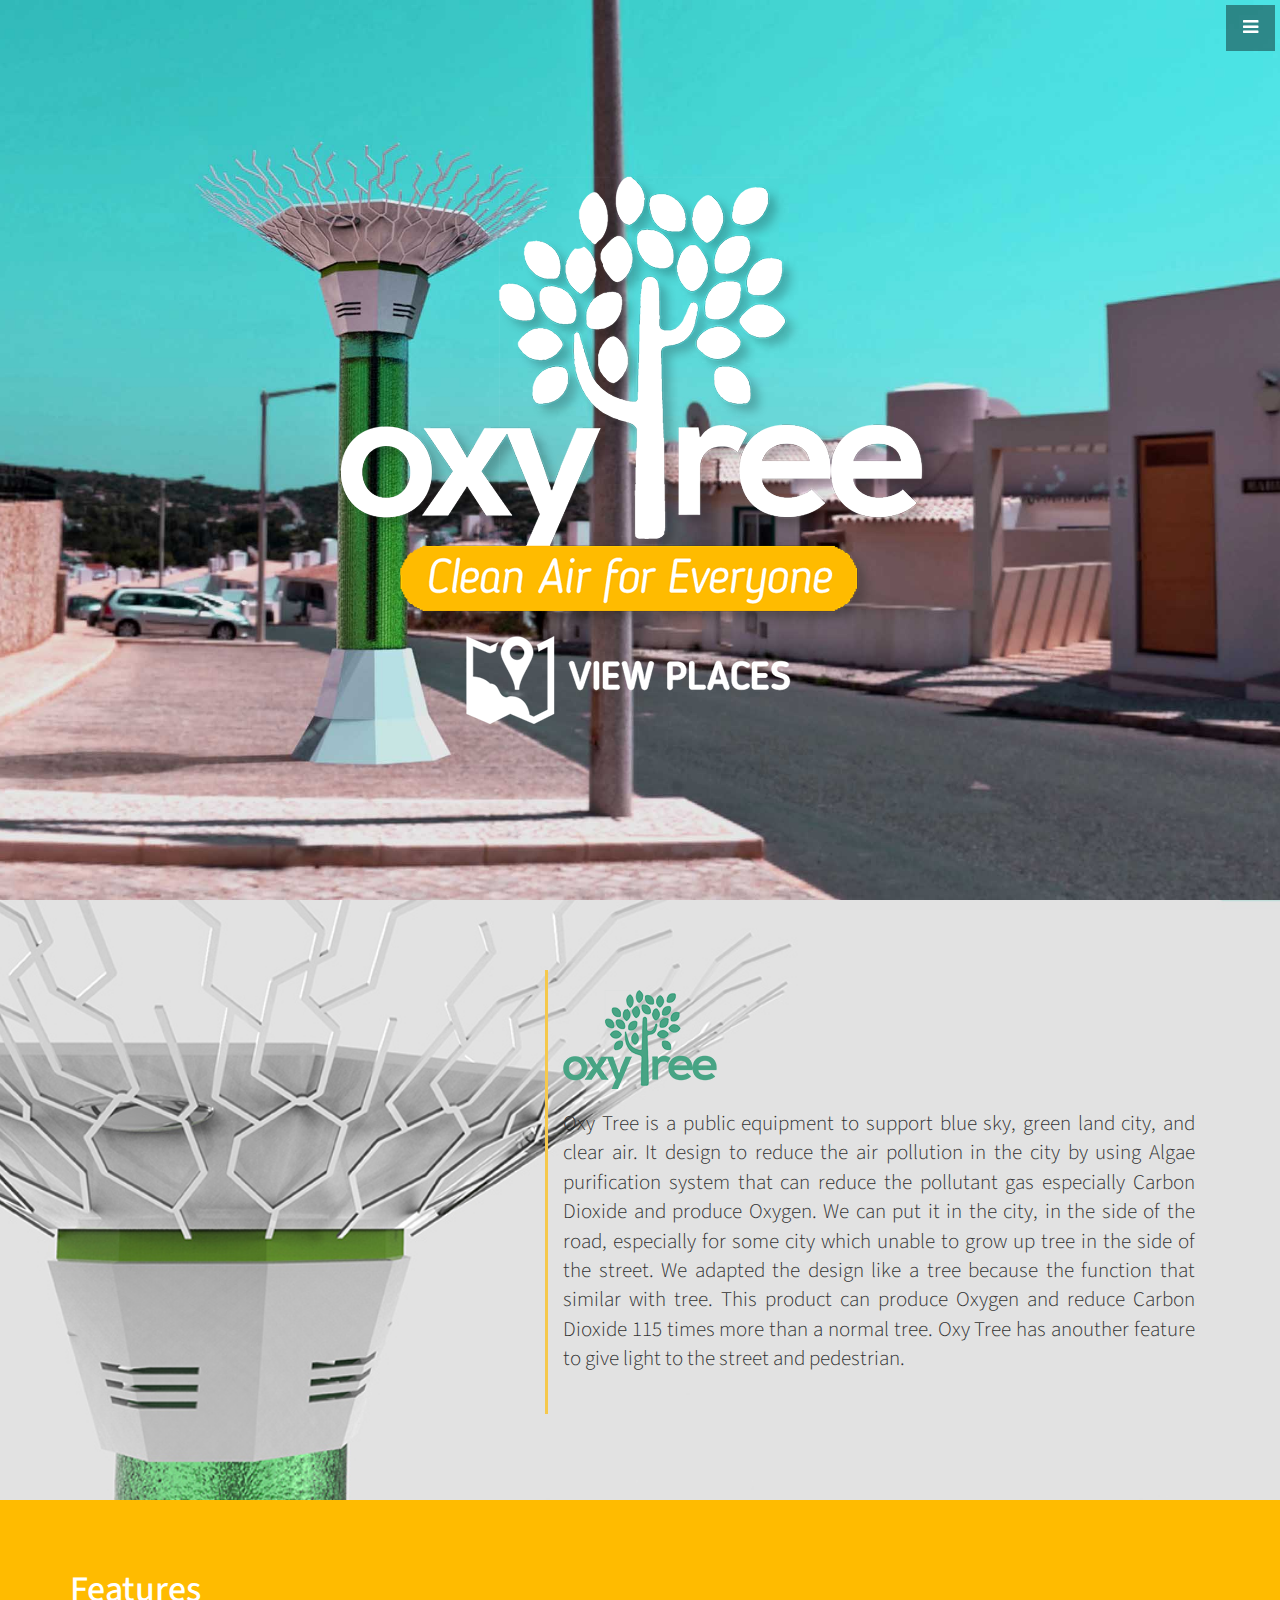
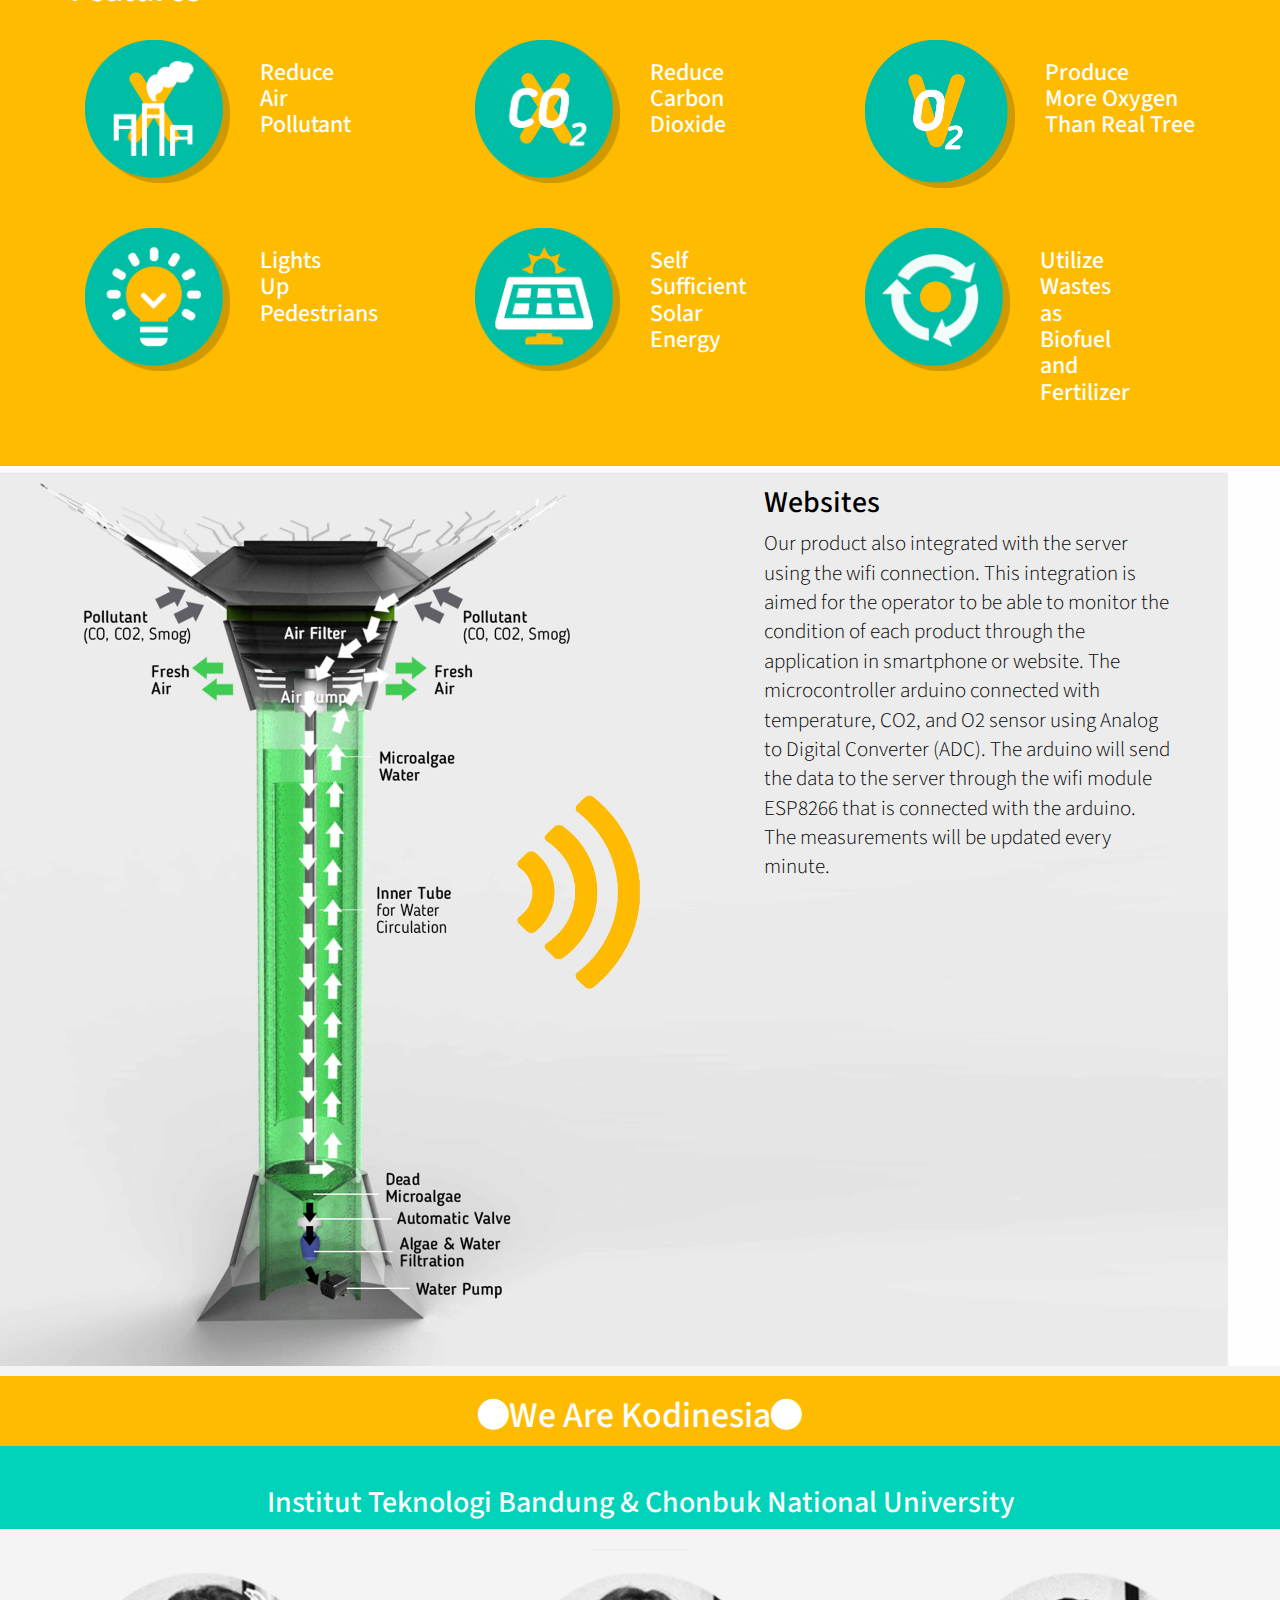
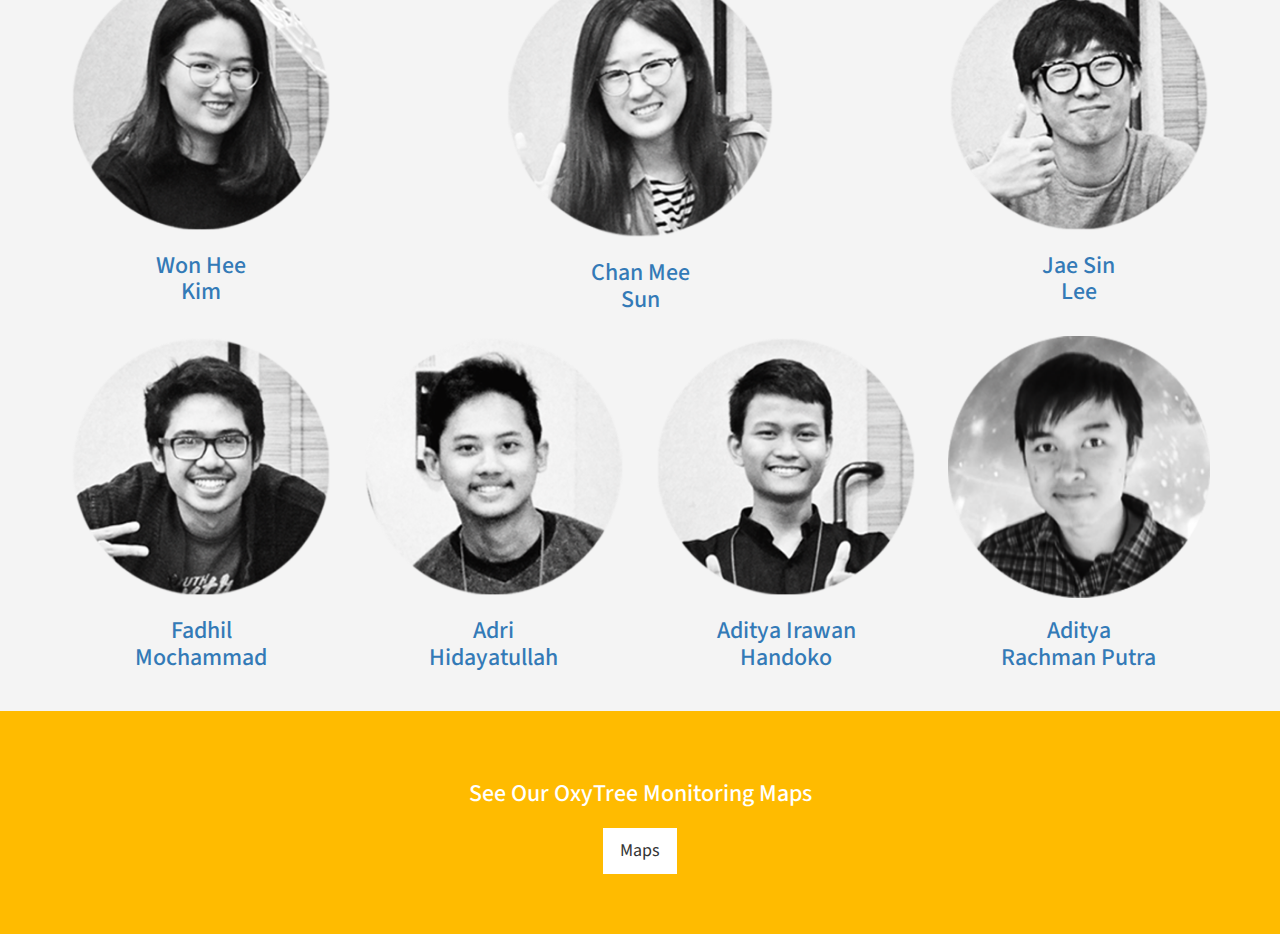
<file: index.html>
<!DOCTYPE html>
<html lang="en">

<head>

    <meta charset="utf-8">
    <meta http-equiv="X-UA-Compatible" content="IE=edge">
    <meta name="viewport" content="width=device-width, initial-scale=1">
    <meta name="description" content="">
    <meta name="author" content="">


    <title>OxyTree - [Insert Catchphrase Here]</title>

    <!-- Bootstrap Core CSS -->
    <link href="css/bootstrap.min.css" rel="stylesheet">

    <!-- Custom CSS -->
    <link href="css/stylish-portfolio.css" rel="stylesheet">

    <!-- Custom Fonts -->
    <link href="font-awesome/css/font-awesome.min.css" rel="stylesheet" type="text/css">
    <link href="https://fonts.googleapis.com/css?family=Source+Sans+Pro:300,400,700,300italic,400italic,700italic" rel="stylesheet" type="text/css">

    <!-- HTML5 Shim and Respond.js IE8 support of HTML5 elements and media queries -->
    <!-- WARNING: Respond.js doesn't work if you view the page via file:// -->
    <!--[if lt IE 9]>
        <script src="https://oss.maxcdn.com/libs/html5shiv/3.7.0/html5shiv.js"></script>
        <script src="https://oss.maxcdn.com/libs/respond.js/1.4.2/respond.min.js"></script>
    <![endif]-->

</head>

<body>

    <!-- Navigation -->
    <a id="menu-toggle" href="#" class="btn btn-dark btn-lg toggle"><i class="fa fa-bars"></i></a>
    <nav id="sidebar-wrapper">
        <ul class="sidebar-nav">
            <a id="menu-close" href="#" class="btn btn-light btn-lg pull-right toggle"><i class="fa fa-times"></i></a>
            <li class="sidebar-brand">
                <a href="#top" onclick=$("#menu-close").click();>OxyTree Home</a>
            </li>
            <li>
                <a href="#top" onclick=$("#menu-close").click();>Home</a>
            </li>
            <li>
                <a href="#about" onclick=$("#menu-close").click();>About</a>
            </li>
            <li>
                <a href="#services" onclick=$("#menu-close").click();>Function</a>
            </li>
            <li>
                <a href="#portfolio" onclick=$("#menu-close").click();>How it Works</a>
            </li>
            <li>
                <a href="#contact" onclick=$("#menu-close").click();>Maps</a>
            </li>
        </ul>
    </nav>

    <!-- Header -->
    <header id="top" class="header">
        <div class="text-vertical-center">
            <a href="maps.html">
                <img class="center-block img-responsive" src="img/logo-1.png">
            </a>
        </div>
    </header>

    <!-- About -->
    <section id="about" class="about">
        <div class="container">
            <div class="row text-vertical-center">
                <div class="col-lg-7 col-lg-offset-5 col-xs-8 col-xs-offset-4 text-justify custom-border">
                    <br>
                    <img class="img-responsive" src="img/logo-2.png" alt="placeholder+image">
                    <br>
                    <p class="lead">Oxy Tree is a public equipment to support blue sky, green land city, and clear air. It design to reduce the air pollution in the city by using Algae purification system that can reduce the pollutant gas especially Carbon Dioxide and produce Oxygen. We can put it in the city, in the side of the road, especially for some city which unable to grow up tree in the side of the street. We adapted the design like a tree because the function that similar with tree. This product can produce Oxygen and reduce Carbon Dioxide 115 times more than a normal tree. Oxy Tree has anouther feature to give light to the street and pedestrian.</p>
                    <br>
                </div>
            </div>
            <!-- /.row -->
        </div>
        <!-- /.container -->
    </section>

    <!-- Services -->
    <!-- The circle icons use Font Awesome's stacked icon classes. For more information, visit http://fontawesome.io/examples/ -->
    <section id="services" class="services bg-primary">
        <div class="container">
            <div class="row text-left">
                <div class="col-lg-12">
                    <h1>Features</h1>
                    <br>
                    <div class="row">
                        <div class="col-md-3 col-sm-5">
                            <div class="service-item">
                                <div class="col-md-8 col-xs-6" >
                                    <img class="img-responsive" src="img/pollution.png" alt="">
                                </div>
                                <div class="col-md-4 col-xs-6">
                                    <h3>Reduce<br>Air<br>Pollutant</h3>                              
                                </div>
                            </div>
                        </div>
                        <div class="col-md-3 col-sm-5 col-md-offset-1 col-sm-offset-1">
                            <div class="service-item">
                                <div class="col-md-8 col-xs-6">
                                    <img class="img-responsive" src="img/carbon.png" alt="">
                                </div>
                                <div class="col-md-4 col-xs-6">
                                    <h3>Reduce<br>Carbon<br>Dioxide</h3>                              
                                </div>
                            </div>
                        </div>
                        <div class="col-md-4 col-sm-6 col-md-offset-1 col-sm-offset-1">
                            <div class="service-item">
                                <div class="col-md-6 col-xs-6">
                                    <img class="img-responsive" src="img/oxygen.png" alt="">
                                </div>
                                <div class="col-md-6 col-xs-6">
                                    <h3>Produce<br>More Oxygen<br>Than Real Tree</h3>                              
                                </div>
                            </div>
                        </div>
                    </div>
                    <br>
                    <br>
                    <div class="row">
                        <div class="col-md-3 col-sm-5">
                            <div class="service-item">
                                <div class="col-md-8 col-xs-6">
                                    <img class="img-responsive" src="img/light.png" alt="">
                                </div>
                                <div class="col-md-4 col-xs-6">
                                    <h3>Lights<br>Up<br>Pedestrians</h3>                              
                                </div>
                            </div>
                        </div>
                        <div class="col-md-3 col-sm-5 col-md-offset-1 col-sm-offset-1">
                            <div class="service-item">
                                <div class="col-md-8 col-xs-6">
                                    <img class="img-responsive" src="img/solar.png" alt="">
                                </div>
                                <div class="col-md-4 col-xs-6">
                                    <h3>Self<br>Sufficient<br>Solar Energy</h3>                              
                                </div>
                            </div>
                        </div>
                        <div class="col-md-3 col-sm-5 col-md-offset-1 col-sm-offset-1">
                            <div class="service-item">
                                <div class="col-md-8 col-xs-6">
                                    <img class="img-responsive" src="img/recycle.png" alt="">
                                </div>
                                <div class="col-md-4 col-xs-6">
                                    <h3>Utilize Wastes<br>as Biofuel<br>and Fertilizer</h3>                              
                                </div>
                            </div>
                        </div>                        
                    </div>
                    <!-- /.row (nested) -->
                </div>
                <!-- /.col-lg-10 -->
            </div>
            <!-- /.row -->
        </div>
        <!-- /.container -->
    </section>

    <!-- Callout -->
    <aside class="callout">
        <div class="row">
            
            <div class="col-lg-4 col-md-4 col-lg-offset-7 col-md-offset-7">
                <h2>Websites</h2>
                
                <p class="lead">Our product also integrated with the server using the wifi connection. This integration is aimed for the operator to be able to monitor the condition of each product through the application in smartphone or website. The microcontroller arduino connected with temperature, CO2, and O2 sensor using Analog to Digital Converter (ADC). The arduino will send the data to the server through the wifi module ESP8266 that is connected with the arduino. The measurements will be updated every minute. </p>
            </div>
        </div>
    </aside>

    <!-- Portfolio -->
    <section id="portfolio" class="portfolio">
        <div class="row portofolio-header text-center">
                        <h1><i class="fa fa-circle"></i>We Are Kodinesia<i class="fa fa-circle"></i></h1>    
                    </div>
                    <div class="row portofolio-subheader text-center">
                        <br>                    
                        <h2>Institut Teknologi Bandung &amp; Chonbuk National University</h2>
                    </div>
        <div class="container">

            <div class="row">
                <div class="col-lg-12 text-center">
                    
                    
                    <hr class="small">
                    <div class="row">
                        <div class="col-md-3">
                            <div class="portfolio-item">
                                <a href="#">
                                    <img class="img-portfolio img-responsive" src="img/wonhee.png">
                                    <h3 class="text-center">Won Hee<br>Kim</h3>
                                </a>
                            </div>
                        </div>
                        <div class="col-md-4 col-md-offset-1">
                            <div class="portfolio-itemem text-center">
                                <a href="#">
                                    <img width="75%" height="75%" class="img-portfolio img-responsive" src="img/sun.png">
                                    <h3 class="text-center">Chan Mee<br>Sun</h3>
                                </a>
                            </div>
                        </div>
                        <div class="col-md-3 col-md-offset-1">
                            <div class="portfolio-item">
                                <a href="#">
                                    <img class="img-portfolio img-responsive" src="img/sin.png">
                                    <h3 class="text-center">Jae Sin<br>Lee</h3>
                                </a>
                            </div>
                        </div>
                    </div>
                    <div class="row">
                        <div class="col-md-3">
                            <div class="portfolio-item">
                                <a href="#">
                                    <img class="img-portfolio img-responsive" src="img/fadhil.png">
                                    <h3 class="text-center">Fadhil<br>Mochammad</h3>
                                </a>
                            </div>
                        </div>
                        <div class="col-md-3">
                            <div class="portfolio-item">
                                <a href="#">
                                    <img class="img-portfolio img-responsive" src="img/adri.png">
                                    <h3 class="text-center">Adri<br>Hidayatullah</h3>
                                </a>
                            </div>
                        </div>
                        <div class="col-md-3">
                            <div class="portfolio-item">
                                <a href="#">
                                    <img class="img-portfolio img-responsive" src="img/adit-1.png">
                                    <h3 class="text-center">Aditya Irawan<br>   Handoko</h3>
                                </a>
                            </div>
                        </div>
                        <div class="col-md-3">
                            <div class="portfolio-item">
                                <a href="#">
                                    <img class="img-portfolio img-responsive" src="img/anotheradit.png">
                                    <h3 class="text-center">Aditya<br>Rachman Putra</h3>
                                </a>
                            </div>
                        </div>
                    </div>
                    <!-- /.row (nested) -->
                    
                </div>
                <!-- /.col-lg-10 -->
            </div>
            <!-- /.row -->
        </div>
        <!-- /.container -->
    </section>

    <!-- Call to Action -->
    <aside class="call-to-action portofolio-header">
        <div class="container">
            <div class="row">
                <div class="col-lg-12 text-center">
                    <h3>See Our OxyTree Monitoring Maps</h3>
                    <a href="maps.html" class="btn btn-lg btn-light">Maps</a>
                </div>
            </div>
        </div>
    </aside>

    <!-- Map -->
    <!--
    <section id="contact" class="map">
        <iframe width="100%" height="100%" frameborder="0" scrolling="no" marginheight="0" marginwidth="0" src="https://maps.google.com/maps?f=q&amp;e=s_q&amp;hl=en&amp;geocode=&amp;q=Twitter,+Inc.,+Market+Street,+San+Francisco,+CA&amp;aq=0&amp;oq=twitter&amp;sll=28.659344,-81.187888&amp;sspn=0.128789,0.264187&amp;ie=UTF8&amp;hq=Twitter,+Inc.,+Market+Street,+San+Francisco,+CA&amp;t=m&amp;z=15&amp;iwloc=A&amp;output=embed"></iframe>
        <br />
        <small>
            <a href="https://maps.google.com/maps?f=q&amp;source=embed&amp;hl=en&amp;geocode=&amp;q=Twitter,+Inc.,+Market+Street,+San+Francisco,+CA&amp;aq=0&amp;oq=twitter&amp;sll=28.659344,-81.187888&amp;sspn=0.128789,0.264187&amp;ie=UTF8&amp;hq=Twitter,+Inc.,+Market+Street,+San+Francisco,+CA&amp;t=m&amp;z=15&amp;iwloc=A"></a>
        </small>
        </iframe>
    </section>
    -->
    <!-- Footer -->
    <!--
    <footer>
        <div class="container">
            <div class="row">
                <div class="col-lg-10 col-lg-offset-1 text-center">
                    <h4><strong>Start Bootstrap</strong>
                    </h4>
                    <p>3481 Melrose Place
                        <br>Beverly Hills, CA 90210</p>
                    <ul class="list-unstyled">
                        <li><i class="fa fa-phone fa-fw"></i> (123) 456-7890</li>
                        <li><i class="fa fa-envelope-o fa-fw"></i> <a href="mailto:name@example.com">name@example.com</a>
                        </li>
                    </ul>
                    <br>
                    <ul class="list-inline">
                        <li>
                            <a href="#"><i class="fa fa-facebook fa-fw fa-3x"></i></a>
                        </li>
                        <li>
                            <a href="#"><i class="fa fa-twitter fa-fw fa-3x"></i></a>
                        </li>
                        <li>
                            <a href="#"><i class="fa fa-dribbble fa-fw fa-3x"></i></a>
                        </li>
                    </ul>
                    <hr class="small">
                    <p class="text-muted">Copyright &copy; Your Website 2014</p>
                </div>
            </div>
        </div>
        <a id="to-top" href="#top" class="btn btn-dark btn-lg"><i class="fa fa-chevron-up fa-fw fa-1x"></i></a>
    </footer> -->

    <!-- jQuery -->
    <script src="js/jquery.js"></script>

    <!-- Bootstrap Core JavaScript -->
    <script src="js/bootstrap.min.js"></script>

    <!-- Custom Theme JavaScript -->
    <script>
    // Closes the sidebar menu
    $("#menu-close").click(function(e) {
        e.preventDefault();
        $("#sidebar-wrapper").toggleClass("active");
    });
    // Opens the sidebar menu
    $("#menu-toggle").click(function(e) {
        e.preventDefault();
        $("#sidebar-wrapper").toggleClass("active");
    });
    // Scrolls to the selected menu item on the page
    $(function() {
        $('a[href*=#]:not([href=#],[data-toggle],[data-target],[data-slide])').click(function() {
            if (location.pathname.replace(/^\//, '') == this.pathname.replace(/^\//, '') || location.hostname == this.hostname) {
                var target = $(this.hash);
                target = target.length ? target : $('[name=' + this.hash.slice(1) + ']');
                if (target.length) {
                    $('html,body').animate({
                        scrollTop: target.offset().top
                    }, 1000);
                    return false;
                }
            }
        });
    });
    //#to-top button appears after scrolling
    var fixed = false;
    $(document).scroll(function() {
        if ($(this).scrollTop() > 250) {
            if (!fixed) {
                fixed = true;
                // $('#to-top').css({position:'fixed', display:'block'});
                $('#to-top').show("slow", function() {
                    $('#to-top').css({
                        position: 'fixed',
                        display: 'block'
                    });
                });
            }
        } else {
            if (fixed) {
                fixed = false;
                $('#to-top').hide("slow", function() {
                    $('#to-top').css({
                        display: 'none'
                    });
                });
            }
        }
    });
    // Disable Google Maps scrolling
    // See http://stackoverflow.com/a/25904582/1607849
    // Disable scroll zooming and bind back the click event
    var onMapMouseleaveHandler = function(event) {
        var that = $(this);
        that.on('click', onMapClickHandler);
        that.off('mouseleave', onMapMouseleaveHandler);
        that.find('iframe').css("pointer-events", "none");
    }
    var onMapClickHandler = function(event) {
            var that = $(this);
            // Disable the click handler until the user leaves the map area
            that.off('click', onMapClickHandler);
            // Enable scrolling zoom
            that.find('iframe').css("pointer-events", "auto");
            // Handle the mouse leave event
            that.on('mouseleave', onMapMouseleaveHandler);
        }
        // Enable map zooming with mouse scroll when the user clicks the map
    $('.map').on('click', onMapClickHandler);
    </script>

</body>

</html>
</file>
<file: css/stylish-portfolio.css>
/*!
 * Start Bootstrap - Stylish Portfolio (http://startbootstrap.com/)
 * Copyright 2013-2016 Start Bootstrap
 * Licensed under MIT (https://github.com/BlackrockDigital/startbootstrap/blob/gh-pages/LICENSE)
 */

/* Global Styles */

html,
body {
    width: 100%;
    height: 100%;
    background: #f4f4f4;
}

body {
    font-family: "Source Sans Pro","Helvetica Neue",Helvetica,Arial,sans-serif;
}

.text-vertical-center {
    display: table-cell;
    text-align: center;
    vertical-align: middle;
}

.text-vertical-center h1 {
    margin: 0;
    padding: 0;
    font-size: 4.5em;
    font-weight: 700;
}

/* Custom Button Styles */

.btn-dark {
    border-radius: 0;
    color: #fff;
    background-color: rgba(0,0,0,0.4);
}

.btn-dark:hover,
.btn-dark:focus,
.btn-dark:active {
    color: #fff;
    background-color: rgba(0,0,0,0.7);
}

.btn-light {
    border-radius: 0;
    color: #333;
    background-color: rgb(255,255,255);
}

.btn-light:hover,
.btn-light:focus,
.btn-light:active {
    color: #333;
    background-color: rgba(255,255,255,0.8);
}

/* Custom Horizontal Rule */

hr.small {
    max-width: 100px;
}

/* Side Menu */

#sidebar-wrapper {
    z-index: 1000;
    position: fixed;
    right: 0;
    width: 250px;
    height: 100%;
    transform: translateX(250px);
    overflow-y: auto;
    background: #222;
    -webkit-transition: all 0.4s ease 0s;
    -moz-transition: all 0.4s ease 0s;
    -ms-transition: all 0.4s ease 0s;
    -o-transition: all 0.4s ease 0s;
    transition: all 0.4s ease 0s;
}

.sidebar-nav {
    position: absolute;
    top: 0;
    width: 250px;
    margin: 0;
    padding: 0;
    list-style: none;
}

.sidebar-nav li {
    text-indent: 20px;
    line-height: 40px;
}

.sidebar-nav li a {
    display: block;
    text-decoration: none;
    color: #999;
}

.sidebar-nav li a:hover {
    text-decoration: none;
    color: #fff;
    background: rgba(255,255,255,0.2);
}

.sidebar-nav li a:active,
.sidebar-nav li a:focus {
    text-decoration: none;
}

.sidebar-nav > .sidebar-brand {
    height: 55px;
    font-size: 18px;
    line-height: 55px;
}

.sidebar-nav > .sidebar-brand a {
    color: #999;
}

.sidebar-nav > .sidebar-brand a:hover {
    color: #fff;
    background: none;
}

#menu-toggle {
    z-index: 1;
    position: fixed;
    top: 0;
    right: 0;
}

#sidebar-wrapper.active {
    right: 250px;
    width: 250px;
    -webkit-transition: all 0.4s ease 0s;
    -moz-transition: all 0.4s ease 0s;
    -ms-transition: all 0.4s ease 0s;
    -o-transition: all 0.4s ease 0s;
    transition: all 0.4s ease 0s;
}

.toggle {
    margin: 5px 5px 0 0;
}

/* Header */

.header {
    display: table;
    position: relative;
    width: 100%;
    height: 100%;
    background: url(../img/bg.jpg) no-repeat center center scroll;
    -webkit-background-size: cover;
    -moz-background-size: cover;
    background-size: cover;
    -o-background-size: cover;
}

/* About */

.about {
    padding: 70px 0;
    display: table;
    position: relative;
    width: 100%;
    height: 600px;
    background: url(../img/description-bg.jpg) no-repeat center center scroll;
    -webkit-background-size: cover;
    -moz-background-size: cover;
    background-size: cover;
    -o-background-size: cover;
}

.custom-border {
    border-left: 3px solid #f5c84c
}

/* Services */

.services {
    padding: 50px 0;
    background: #ffbb00;
}

.service-item {
    margin-bottom: 30px;
}

/* Callout */

.callout {
    display: table;
    width: 100%;
    height: 100%;
    color: #000;
    background: url(../img/callout.jpg) no-repeat center center scroll;
    -webkit-background-size: cover;
    -moz-background-size: cover;
    background-size: cover;
    -o-background-size: cover;
}

/* Portfolio */

.portfolio {
    padding: 10px 0;
    background: #f4f4f4;
}

.portofolio-subheader {
    background: #00d3ba;
    color: white;
}

.portofolio-header {
    background: #ffbb00;
    color: white;
}

.portfolio-item {
    margin-bottom: 30px;
}

.img-portfolio {
    margin: 0 auto;
}

.img-portfolio:hover {
    opacity: 0.8;
}

/* Call to Action */

.call-to-action {
    padding: 50px 0;
}

.call-to-action .btn {
    margin: 10px;
}

/* Map */

.map {
    height: 500px;
}

@media(max-width:768px) {
    .map {
        height: 75%;
    }
}

.map iframe {
    pointer-events: none;
}

/* Footer */

footer {
    padding: 100px 0;
}

#to-top {
  display: none;
  position: fixed;
  bottom: 5px;
  right: 5px;
}
</file>
